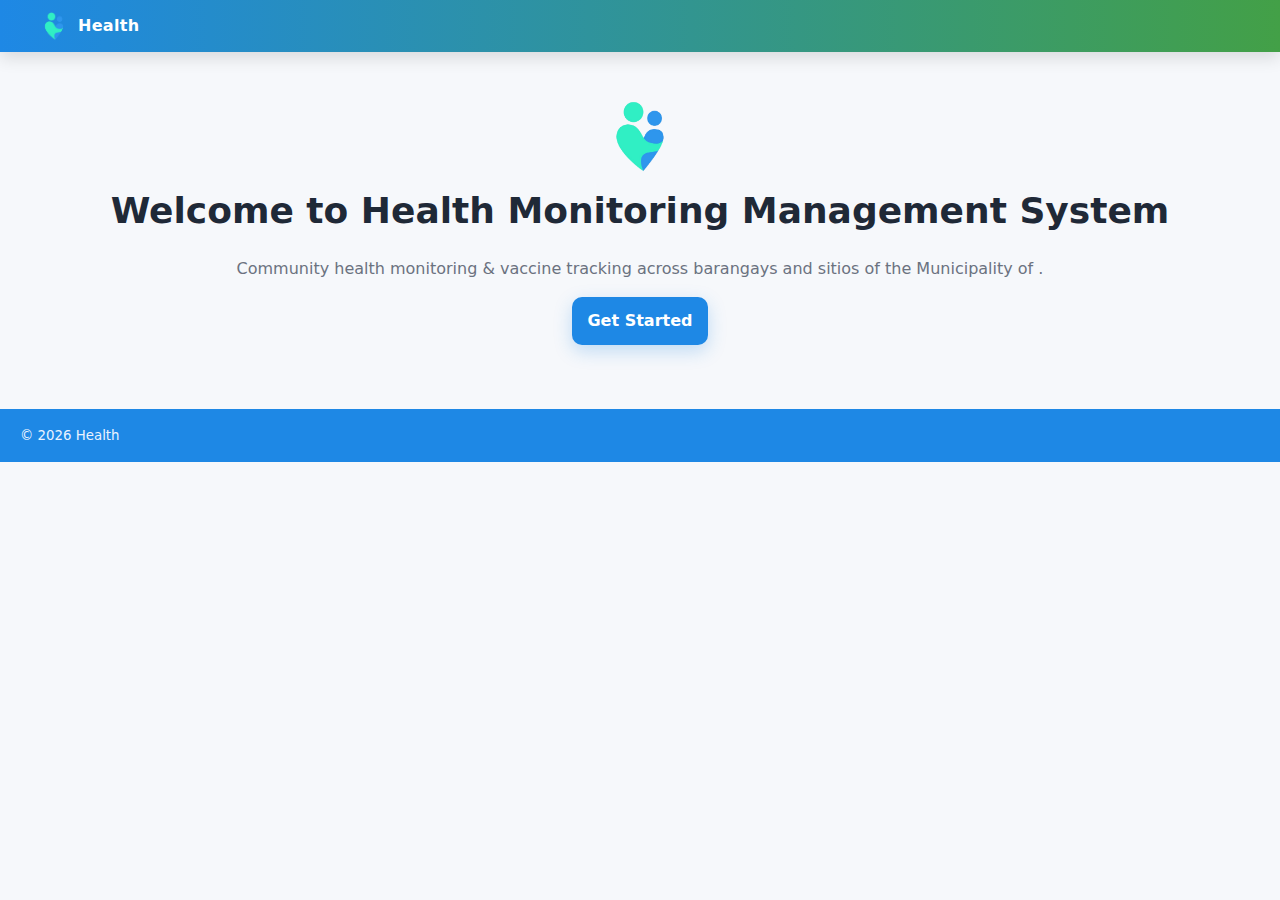
<file: index.html>
<!DOCTYPE html>
<html lang="en">
<head>
  <meta charset="UTF-8" />
  <title>Health</title>
  <meta name="viewport" content="width=device-width, initial-scale=1" />
  <link rel="icon" type="image/svg+xml" href="assets/favicon.svg" />
  <link rel="stylesheet" href="css/style.css" />
</head>
<body>
  <header class="navbar">
    <a class="brand" href="index.html">
      <img src="assets/logo.png" alt="Logo" class="logo" />
      <span class="brand-name">Health</span>
    </a>
  </header>

  <main class="container center">
    <img src="assets/logo.png" alt="Logo" class="hero-logo" />
    <h1>Welcome to Health Monitoring Management System</h1>
    <p class="muted">Community health monitoring & vaccine tracking across barangays and sitios of the Municipality of .</p>
    <a href="login.html" class="btn">Get Started</a>
  </main>

  <footer class="footer">
    <div class="container">
      <small>&copy; <span id="y"></span> Health</small>
    </div>
  </footer>
  <script>
    document.getElementById('y').textContent = new Date().getFullYear();
  </script>
</body>
</html>
</file>
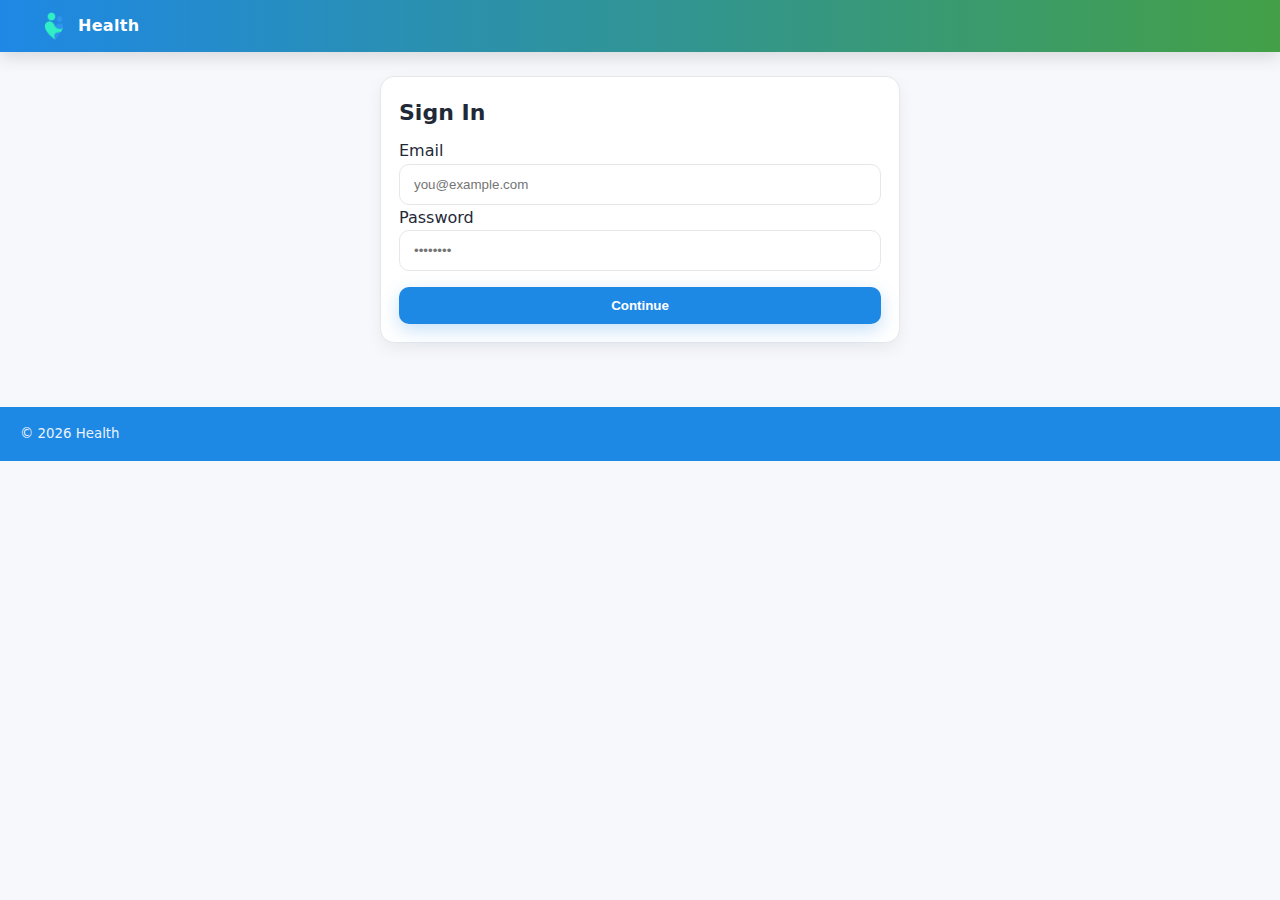
<file: login.html>
<!DOCTYPE html>
<html lang="en">
<head>
  <meta charset="UTF-8" />
  <title>Login</title>
  <meta name="viewport" content="width=device-width, initial-scale=1" />
  <link rel="icon" type="image/svg+xml" href="assets/favicon.svg" />
  <link rel="stylesheet" href="css/style.css" />
</head>
<body>
  <header class="navbar">
    <a class="brand" href="index.html">
      <img src="assets/logo.png" alt="Logo" class="logo" />
      <span class="brand-name">Health</span>
    </a>
  </header>

  <main class="container">
    <section class="card login-card">
      <h2>Sign In</h2>
      <form id="loginForm">
        <label>Email</label>
        <input type="email" id="email" class="input" placeholder="you@example.com" required />

        <label>Password</label>
        <input type="password" id="password" class="input" placeholder="••••••••" required />

        <button type="submit" class="btn mt-4" style="width:100%;">Continue</button>
      </form>
      <p id="error" style="color:red;display:none;" class="mt-2">Invalid credentials</p>
    </section>
  </main>

  <footer class="footer">
    <div class="container">
      <small>&copy; <span id="y"></span> Health</small>
    </div>
  </footer>

  <script src="js/app.js"></script>
</body>
</html>
</file>
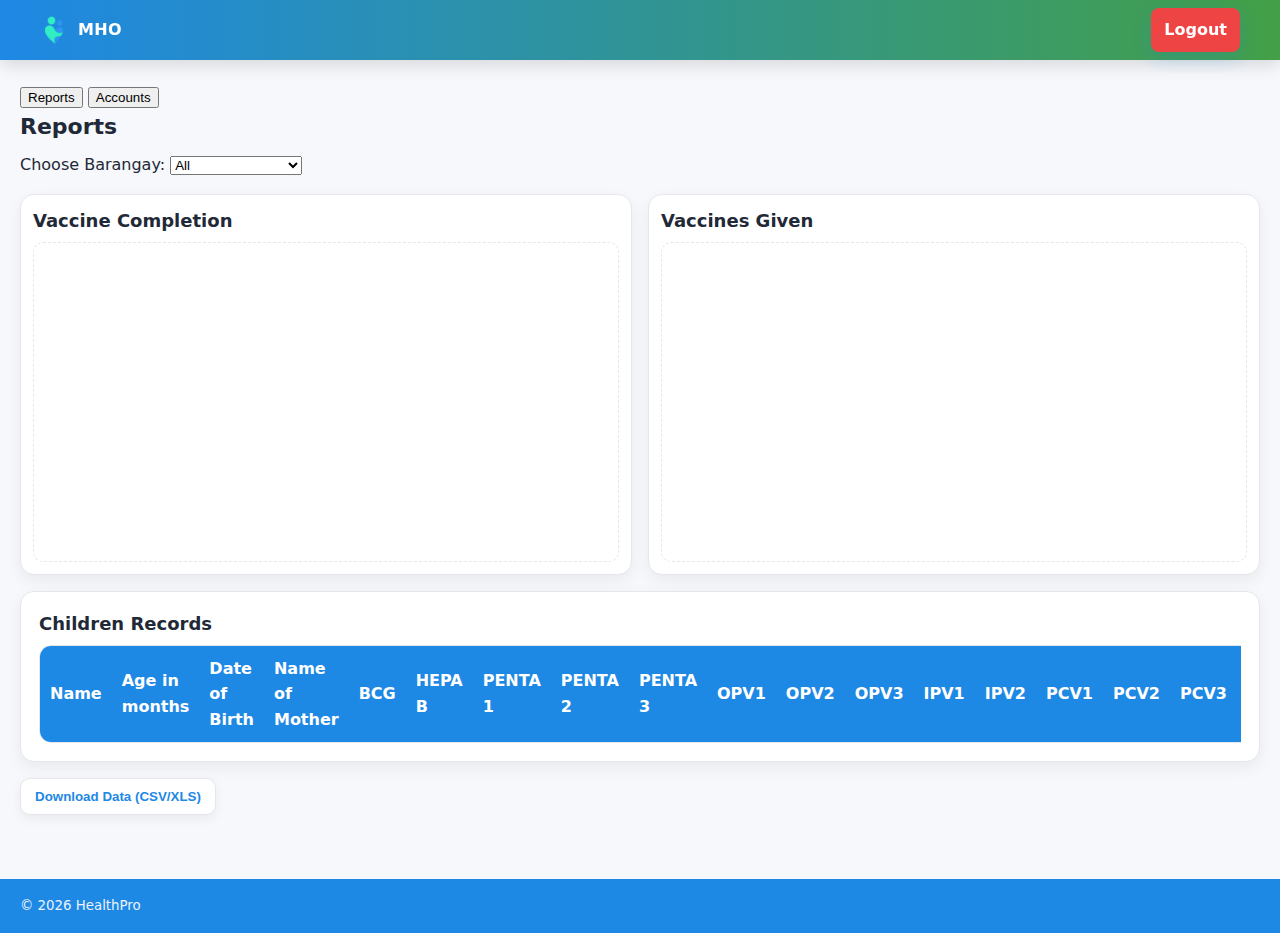
<file: mho_dashboard.html>
<!DOCTYPE html>
<html lang="en">
<head>
  <meta charset="UTF-8" />
  <title>MHO — Health</title>
  <meta name="viewport" content="width=device-width, initial-scale=1" />
  <link rel="icon" type="image/svg+xml" href="assets/favicon.svg" />
  <link rel="stylesheet" href="css/style.css" />
  <style>
    /* Simple styles for profiles */
    .profile-card {
      display: flex;
      align-items: center;
      gap: 1rem;
      border: 1px solid #ddd;
      padding: 1rem;
      border-radius: 8px;
      margin-bottom: 1rem;
      background: #fafafa;
    }
    .profile-card img {
      width: 60px;
      height: 60px;
      border-radius: 50%;
      background: #ccc;
    }
    .barangay-list button {
      display: block;
      width: 100%;
      padding: 0.75rem;
      margin: 0.25rem 0;
      border: none;
      border-radius: 6px;
      background: #f0f0f0;
      cursor: pointer;
      text-align: left;
    }
    .barangay-list button:hover {
      background: #e0e0e0;
    }
    .search-bar {
      margin-bottom: 1rem;
      padding: 0.5rem;
      width: 100%;
      border: 1px solid #ddd;
      border-radius: 6px;
    }
    .back-btn {
      margin-bottom: 1rem;
      padding: 0.5rem 1rem;
      border: none;
      background: #007bff;
      color: #fff;
      border-radius: 6px;
      cursor: pointer;
    }
  </style>
</head>
<body>
  <header class="navbar">
    <a class="brand" href="mho_dashboard.html">
      <img src="assets/logo.png" alt="Logo" class="logo" />
      <span class="brand-name">MHO</span>
    </a>
    <nav>
      <a href="login.html" class="btn danger">Logout</a>
    </nav>
  </header>

  <main class="container">
    <!-- Tabs -->
    <nav class="tabs">
      <button class="tab-btn active" data-tab="reports">Reports</button>
      <button class="tab-btn" data-tab="accounts">Accounts</button>
    </nav>

    <!-- Reports tab -->
    <section id="reports" class="tab-content active">
      <h2>Reports</h2>
      <label for="barangaySelect">Choose Barangay:</label>
      <select id="barangaySelect">
        <option value="all">All</option>
        <option>Abiacao</option>
        <option>Bagong Tubig</option>
        <option>Balagtasin</option>
        <option>Balite</option>
        <option>Banoyo</option>
        <option>Boboy</option>
        <option>Bonliw</option>
        <option>Calumpang East</option>
        <option>Calumpang West</option>
        <option>Dulangan</option>
        <option>Durungao</option>
        <option>Locloc</option>
        <option>Luya</option>
        <option>Mahabang Parang</option>
        <option>Manggahan</option>
        <option>Muzon</option>
        <option>San Antonio</option>
        <option>San Isidro</option>
        <option>San Jose</option>
        <option>San Martin</option>
        <option>Santa Monica</option>
        <option>Taliba</option>
        <option>Talon</option>
        <option>Tejero</option>
        <option>Tungal</option>
        <option>Poblacion</option>
      </select>
      <div class="row mt-4">
        <div class="col card canvas-card">
          <h3>Vaccine Completion</h3>
          <canvas id="pieChart" width="720" height="340"></canvas>
        </div>
        <div class="col card canvas-card">
          <h3>Vaccines Given</h3>
          <canvas id="barChart" width="720" height="340"></canvas>
        </div>
      </div>
      <div class="mt-4 card">
        <h3>Children Records</h3>
        <div class="table-wrap" style="overflow-x:auto;">
          <table id="mhoTable" class="table">
            <thead>
              <tr>
                <th>Name</th>
                <th>Age in months</th>
                <th>Date of Birth</th>
                <th>Name of Mother</th>
                <th>BCG</th>
                <th>HEPA B</th>
                <th>PENTA 1</th>
                <th>PENTA 2</th>
                <th>PENTA 3</th>
                <th>OPV1</th>
                <th>OPV2</th>
                <th>OPV3</th>
                <th>IPV1</th>
                <th>IPV2</th>
                <th>PCV1</th>
                <th>PCV2</th>
                <th>PCV3</th>
                <th>MCV1</th>
                <th>MCV2</th>
              </tr>
            </thead>
            <tbody>
              <!-- Children data will be loaded dynamically here -->
            </tbody>
          </table>
        </div>
        <p id="mhoEmpty" class="muted mt-2" style="display:none;">No records yet.</p>
      </div>

          <p id="mhoEmpty" class="muted mt-2" style="display:none;">No records yet.</p>
        </div>

      <button id="downloadData" class="btn secondary mt-4">Download Data (CSV/XLS)</button>
    </section>

    <!-- Accounts tab -->
    <section id="accounts" class="tab-content" style="display:none;">
      <h2>Accounts</h2>
      <div class="profile-card">
        <img src="assets/mho.png" alt="MHO">
        <div>
          <strong>Municipal Health Office</strong><br>
          Email: mho@gmail.com<br>
          Password: password
        </div>
      </div>

      <input type="text" id="searchBarangay" class="search-bar" placeholder="Search barangay...">

      <div id="barangayList" class="barangay-list">
        <!-- Barangay list will be generated by JS -->
      </div>

      <div id="barangayProfiles" style="display:none;">
        <button class="back-btn" onclick="showBarangayList()">← Back to Barangays</button>
        <div id="profilesContainer"></div>
      </div>
    </section>
  </main>

  <footer class="footer">
    <div class="container">
      <small>&copy; <span id="y"></span> HealthPro</small>
    </div>
  </footer>

  <script src="js/app.js"></script>
  <script>
    document.getElementById('y').textContent=new Date().getFullYear();

    // Tab switching
    document.querySelectorAll('.tab-btn').forEach(btn=>{
      btn.addEventListener('click',()=>{
        document.querySelectorAll('.tab-btn').forEach(b=>b.classList.remove('active'));
        document.querySelectorAll('.tab-content').forEach(tab=>tab.style.display="none");
        btn.classList.add('active');
        document.getElementById(btn.dataset.tab).style.display="block";
      });
    });

    // Barangay accounts
    const accounts = {
      "Abiacao": { bns: "abiacao@gmail.com", bhw: "abiacaobhw1@gmail.com" },
      "Bagong Tubig": { bns: "bagongtubig@gmail.com", bhw: "bagongtubighw1@gmail.com" },
      "Balagtasin": { bns: "balagtasin@gmail.com", bhw: "balagtasinhw1@gmail.com" },
      "Balite": { bns: "balite@gmail.com", bhw: "balitebhw1@gmail.com" },
      "Banoyo": { bns: "banoyo@gmail.com", bhw: "banoyobhw1@gmail.com" },
      "Boboy": { bns: "boboy@gmail.com", bhw: "boboybhw1@gmail.com" },
      "Bonliw": { bns: "bonliw@gmail.com", bhw: "bonliwbhw1@gmail.com" },
      "Calumpang East": { bns: "calumpangeast@gmail.com", bhw: "calumpangeastbhw1@gmail.com" },
      "Calumpang West": { bns: "calumpangwest@gmail.com", bhw: "calumpangwestbhw1@gmail.com" },
      "Dulangan": { bns: "dulangan@gmail.com", bhw: "dulanganbhw1@gmail.com" },
      "Durungao": { bns: "durungao@gmail.com", bhw: "durungaobhw1@gmail.com" },
      "Locloc": { bns: "locloc@gmail.com", bhw: "loclocbhw1@gmail.com" },
      "Luya": { bns: "luya@gmail.com", bhw: "luyabhw1@gmail.com" },
      "Mahabang Parang": { bns: "mahabangparang@gmail.com", bhw: "mahabangparangbhw1@gmail.com" },
      "Manggahan": { bns: "manggahan@gmail.com", bhw: "manggahanbhw1@gmail.com" },
      "Muzon": { bns: "muzon@gmail.com", bhw: "muzonbhw1@gmail.com" },
      "San Antonio": { bns: "sanantonio@gmail.com", bhw: "sanantoniobhw1@gmail.com" },
      "San Isidro": { bns: "sanishidro@gmail.com", bhw: "sanishidrobhw1@gmail.com" },
      "San Jose": { bns: "sanjose@gmail.com", bhw: "sanjosebhw1@gmail.com" },
      "San Martin": { bns: "sanmartin@gmail.com", bhw: "sanmartinbhw1@gmail.com" },
      "Santa Monica": { bns: "santamonica@gmail.com", bhw: "santamonicabhw1@gmail.com" },
      "Taliba": { bns: "taliba@gmail.com", bhw: "talibabhw1@gmail.com" },
      "Talon": { bns: "talon@gmail.com", bhw: "talonbhw1@gmail.com" },
      "Tejero": { bns: "tejero@gmail.com", bhw: "tejerobhw1@gmail.com" },
      "Tungal": { bns: "tungal@gmail.com", bhw: "tungalbhw1@gmail.com" },
      "Poblacion": { bns: "poblacion@gmail.com", bhw: "poblacionbhw1@gmail.com" }
    };

    const barangays = Object.keys(accounts);
    const barangayListEl = document.getElementById("barangayList");
    const profilesEl = document.getElementById("barangayProfiles");
    const profilesContainer = document.getElementById("profilesContainer");

    function renderBarangayList(filter="") {
      barangayListEl.innerHTML="";
      barangays.filter(b=>b.toLowerCase().includes(filter.toLowerCase()))
        .forEach(b=>{
          const btn=document.createElement("button");
          btn.textContent=b;
          btn.onclick=()=>showProfiles(b);
          barangayListEl.appendChild(btn);
        });
    }

    function showProfiles(barangay) {
  barangayListEl.style.display="none";
  profilesEl.style.display="block";
  const acc = accounts[barangay];
  profilesContainer.innerHTML=`
    <h3>${barangay}</h3>
    <div class="profile-card">
      <img src="assets/icon.png" alt="BNS">
      <div>
        <strong>BNS: Sample Name</strong><br>
        Age: -- <br>
        Contact: -- <br>
        Email: ${acc?.bns || "--"}
      </div>
    </div>
    <div class="profile-card">
      <img src="assets/icon.png" alt="BHW">
      <div>
        <strong>BHW: Sample Name</strong><br>
        Age: -- <br>
        Contact: -- <br>
        Email: ${acc?.bhw || "--"}
      </div>
    </div>
  `;
}


    function showBarangayList() {
      profilesEl.style.display="none";
      barangayListEl.style.display="block";
    }

    document.getElementById("searchBarangay").addEventListener("input",e=>{
      renderBarangayList(e.target.value);
    });

    renderBarangayList();
  </script>
</body>
</html>
</file>
<file: css/style.css>
:root{
  --blue:#1E88E5; --green:#43A047; --bg:#f6f8fb; --text:#1f2937; --muted:#6b7280; --card:#ffffff; --border:#e5e7eb;
}
*{box-sizing:border-box}
html,body{height:100%}
body{margin:0;font-family:system-ui,-apple-system,Segoe UI,Roboto,Arial,sans-serif;color:var(--text);background:var(--bg);line-height:1.6}

.navbar {
  position: sticky;
  top: 0;
  z-index: 100;
  background: linear-gradient(90deg,#1E88E5,#43A047);
  color: #fff;
  box-shadow: 0 6px 16px rgba(0,0,0,.12);

  display: flex;           /* added */
  align-items: center;     /* vertically center content */
  justify-content: space-between; /* push brand left, nav right */
  padding: 0 20px;         /* optional horizontal padding */
}

.navbar .brand{display:flex;align-items:center;gap:10px;padding:12px 20px;text-decoration:none;color:#fff;font-weight:800}
.logo{width:28px;height:28px;display:block}
.brand-name{letter-spacing:.3px}
.navbar nav {
  margin-left: auto; /* pushes nav content (Logout) to the right */
  padding: 8px 20px;
  display: flex;
  gap: 8px;
  flex-wrap: wrap;
}
.navbar nav a{color:#eaf3ff;text-decoration:none;padding:8px 12px;border-radius:8px;font-weight:700}
.navbar nav a:hover,.navbar nav a.active{background:rgba(255,255,255,.18);color:#fff}
.btn{display:inline-block;padding:10px 14px;border-radius:10px;border:1px solid transparent;background:var(--blue);color:#fff;text-decoration:none;font-weight:700;box-shadow:0 6px 18px rgba(30,136,229,.25);cursor:pointer}
.btn:hover{background:var(--green)}
.btn.secondary{background:#fff;color:var(--blue);border-color:var(--border);box-shadow:0 4px 12px rgba(0,0,0,.06)}
.btn.secondary:hover{background:var(--green);color:#fff;border-color:transparent}
.btn.danger {
  background: #ef4444;
  color: #fff;
}

.container{max-width:1400px;margin:0 auto;padding:24px 20px}
.center{text-align:center}
.card{background:var(--card);border:1px solid var(--border);border-radius:14px;padding:18px;box-shadow:0 6px 16px rgba(0,0,0,.06)}
.row{display:flex;gap:16px;flex-wrap:wrap}.col{flex:1 1 320px}
h1{font-size:clamp(22px,4vw,36px);margin:0 0 8px}
h2{font-size:22px;margin:0 0 8px}
h3{font-size:18px;margin:0 0 6px}
.muted{color:var(--muted)}
.input{width:100%;padding:12px 14px;border:1px solid var(--border);border-radius:10px;background:#fff;outline:none}
.input:focus{border-color:var(--blue);box-shadow:0 0 0 4px rgba(30,136,229,.15)}
.mt-2{margin-top:8px}.mt-3{margin-top:12px}.mt-4{margin-top:16px}.mt-6{margin-top:22px}

.table{width:100%;border-collapse:separate;border-spacing:0;background:#fff;border:1px solid var(--border);border-radius:12px;overflow:hidden}
.table thead th{text-align:left;background:var(--blue);color:#fff;padding:10px;font-weight:700}
.table tbody td{padding:10px;border-top:1px solid var(--border)}
.badge{padding:4px 8px;border-radius:999px;font-size:12px;font-weight:700;display:inline-block}
.badge.accepted{background:rgba(67,160,71,.15);color:#1b5e20}
.badge.needed{background:rgba(244,67,54,.15);color:#b71c1c}

.footer{margin-top:40px;background:var(--blue);color:#eaf3ff}
.footer .container{display:flex;align-items:center;justify-content:space-between;gap:12px;padding:16px 20px}

.hero-logo{width:72px;height:72px;margin:24px auto 10px;display:block}
.login-card{max-width:520px;margin:0 auto}

.canvas-card{padding:12px}
canvas{display:block;width:100%;height:320px;background:#fff;border:1px dashed var(--border);border-radius:10px}

@media (max-width:720px){
  .navbar nav{width:100%;padding:8px 12px}
}

/* Limit card width so it doesn't stretch full page */
.card.table-container {
  max-width: 1000px;
  margin: 0 auto;
  padding: 15px;
}

/* Make table scrollable vertically */
.table-container {
  max-height: 450px; /* adjust height as needed */
  overflow-y: auto;
  border: 1px solid #ccc;
  margin-top: 10px;
}

/* Optional: horizontal scroll for very wide tables */
.table-container table {
  font-size: 14px; /* slightly bigger text for all cells */
  border-collapse: collapse;
  width: 100%;
}

.table-container th,
.table-container td {
  padding: 6px 8px; /* a bit more padding */
  white-space: nowrap; /* keep content in one line */
  text-align: left;
  border-bottom: 1px solid #ddd;
  font-size: 14px; /* slightly bigger text */
}

.dashboard-header {
  display: flex;
  justify-content: space-between; /* Title left, buttons right */
  align-items: center;
  margin-bottom: 20px;
}

.dashboard-header h2 {
  margin: 0;
}

.dashboard-actions .btn {
  margin-left: 10px; /* space between buttons */
}

.action-btn {
  padding: 2px 8px;
  font-size: 0.9em;
  margin-right: 5px;
  border-radius: 3px;
  border: none;
  cursor: pointer;
}

.edit-btn { background-color: #f39c12; color: white; }
.edit-btn.active {
  background-color: #28a745; /* green */
  color: white;
}
.delete-btn { background-color: #e74c3c; color: white; }

.table-scroll { max-height: 400px; overflow-y: auto; border: 1px solid #ccc; border-radius: 8px; }



.vaccine-btn {
  font-size: 12px; 
  padding: 3px 8px; 
}


.vaccine-btn.needed {
  background-color: #fbbf24; /* yellow */
  color: #000;
}

.vaccine-btn.accepted {
  background-color: #22c55e; /* green */
  color: #fff;
}
</file>
